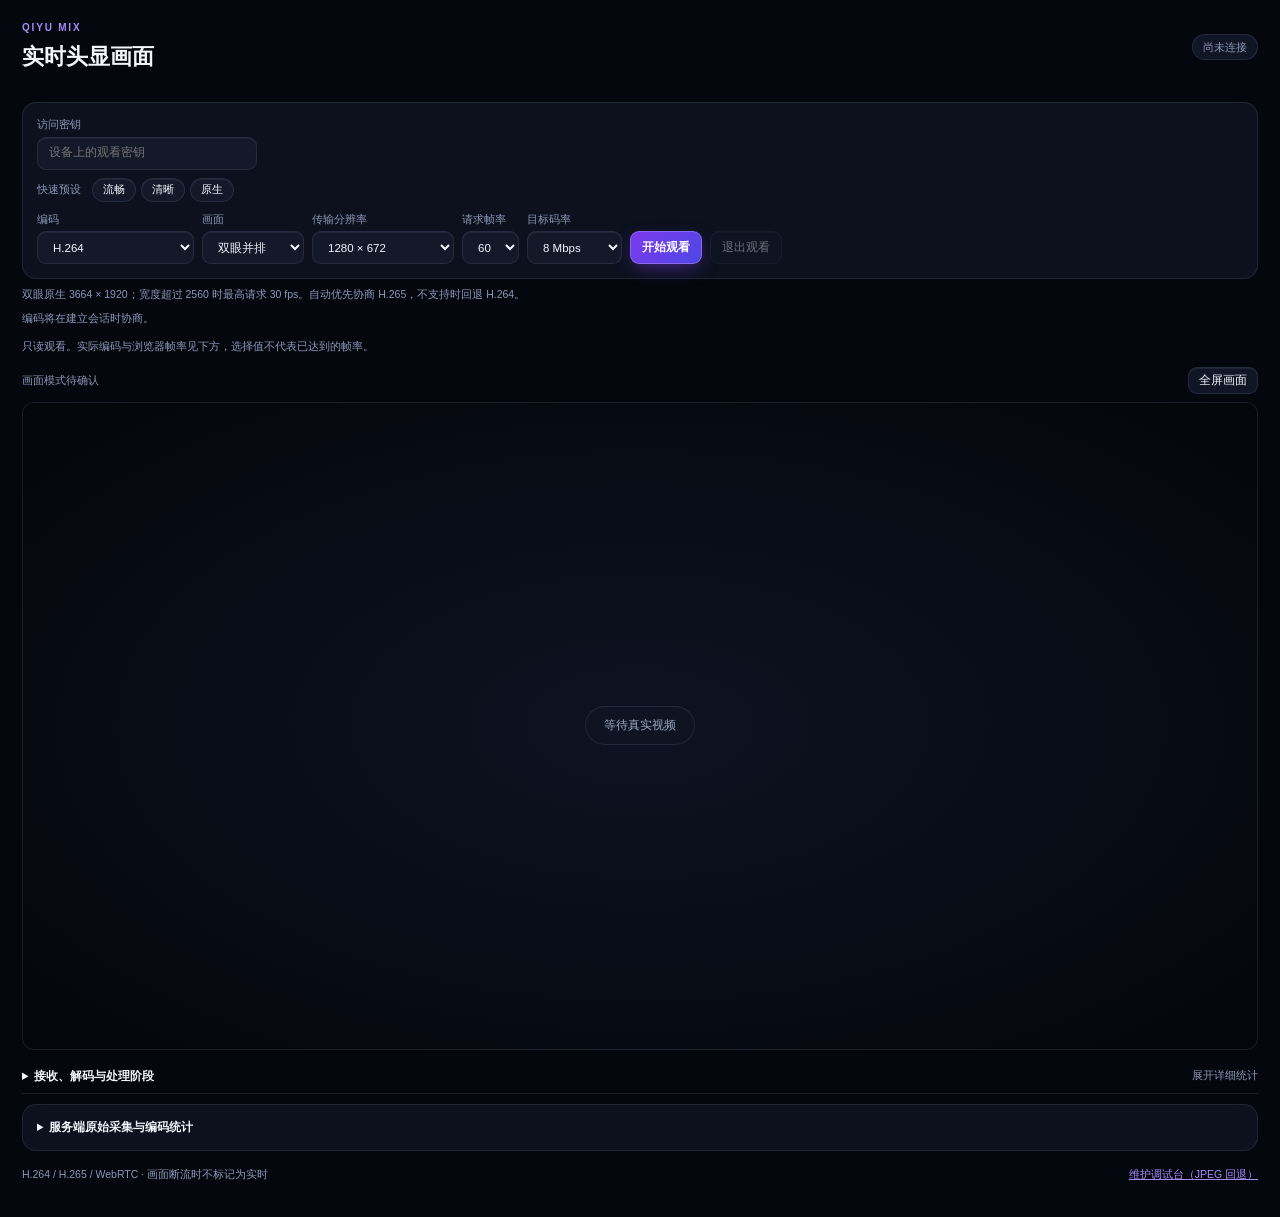
<file: video/web/index.html>
<!doctype html>
<html lang="zh-CN">
<head>
  <meta charset="utf-8">
  <meta name="viewport" content="width=device-width,initial-scale=1">
  <meta name="referrer" content="no-referrer">
  <title>MIX · 实时头显画面</title>
  <link rel="stylesheet" href="style.css">
  <script src="app.js" defer></script>
</head>
<body>
  <header>
    <div><span class="eyebrow">QIYU MIX</span><h1>实时头显画面</h1></div>
    <span id="connection" role="status">尚未连接</span>
  </header>
  <main>
    <form id="controls" class="panel">
      <label id="token-field">访问密钥<input id="token" type="password" autocomplete="off" spellcheck="false" placeholder="设备上的观看密钥"></label>
      <div class="presets" aria-label="画质预设"><span>快速预设</span><button type="button" data-preset="fluid">流畅</button><button type="button" data-preset="detail">清晰</button><button type="button" data-preset="native">原生</button></div>
      <label>编码<select id="codec"><option value="auto">自动 · 优先 H.265</option><option value="h264" selected>H.264</option><option value="h265">H.265 · 不支持时回退</option></select></label>
      <label>画面<select id="eye"><option value="stereo">双眼并排</option><option value="left">单眼 · 左眼</option><option value="right">单眼 · 右眼</option></select></label>
      <label>传输分辨率<select id="width"><option value="640">640 × 336</option><option value="960">960 × 504</option><option value="1280" selected>1280 × 672</option><option value="1600">1600 × 840</option><option value="1920">1920 × 1008</option><option value="2560">2560 × 1342</option><option value="3200">3200 × 1678</option><option value="3664">3664 × 1920 · 原生</option></select></label>
      <label>请求帧率<select id="fps"><option>15</option><option>30</option><option selected>60</option></select></label>
      <label>目标码率<select id="bitrate"><option value="1000000">1 Mbps</option><option value="2000000">2 Mbps</option><option value="4000000">4 Mbps</option><option value="6000000">6 Mbps</option><option value="8000000" selected>8 Mbps</option><option value="12000000">12 Mbps</option><option value="16000000">16 Mbps</option><option value="20000000">20 Mbps</option><option value="30000000">30 Mbps</option><option value="40000000">40 Mbps</option><option value="60000000">60 Mbps</option><option value="80000000">80 Mbps</option><option value="100000000">100 Mbps</option><option value="custom">自定义…</option></select></label>
      <label id="custom-field" hidden>自定义 Mbps<input id="custom-bitrate" type="number" min="1" max="100" step="1" value="24" inputmode="numeric"></label>
      <button id="start" type="submit">开始观看</button>
      <button id="stop" type="button" disabled>退出观看</button>
    </form>
    <p id="quality-hint" class="note"></p>
    <p id="codec-status" class="note" role="status">编码将在建立会话时协商。</p>
    <p id="message" role="status">只读观看。实际编码与浏览器帧率见下方，选择值不代表已达到的帧率。</p>
    <div class="video-toolbar"><span id="capture-mode">画面模式待确认</span><button id="fullscreen" type="button">全屏画面</button></div>
    <section id="screen" class="screen" aria-label="真实双眼或桌面画面">
      <video id="video" autoplay muted playsinline></video>
      <div id="empty">等待真实视频</div>
    </section>
    <details class="metric-details"><summary>接收、解码与处理阶段 <span>展开详细统计</span></summary>
    <div class="measurements">
      <section class="panel">
        <h2>浏览器接收与解码</h2>
        <dl>
          <dt>编码 / 解码器</dt><dd id="decoder">—</dd>
          <dt>实际接收 / 解码帧率</dt><dd id="receive-rate">—</dd>
          <dt>累计接收 / 解码 / 丢帧</dt><dd id="receive-count">—</dd>
          <dt>累计接收字节 / 码率</dt><dd id="receive-bytes">—</dd>
          <dt>实际解码尺寸</dt><dd id="decoded-size">—</dd>
          <dt>硬件解码信息</dt><dd id="power-efficient">—</dd>
          <dt>抖动缓冲 · 本段均值</dt><dd id="jitter-buffer-delay">—</dd>
          <dt>解码耗时 · 本段均值</dt><dd id="decode-delay">—</dd>
          <dt>ICE / STUN 往返时间</dt><dd id="ice-rtt">—</dd>
        </dl>
        <p class="note">各阶段独立测量；RTT 是网络往返时间，不是视频单程延迟。浏览器未提供的字段显示为 —。</p>
      </section>
      <section class="panel">
        <h2>浏览器呈现回调</h2>
        <dl>
          <dt>呈现帧率 / 回调频率</dt><dd id="present-rate">—</dd>
          <dt>累计呈现 / 回调次数</dt><dd id="present-count">—</dd>
          <dt>回调间隔 P50 / P95 / 最大</dt><dd id="present-interval">—</dd>
          <dt>视频媒体时间</dt><dd id="media-time">—</dd>
          <dt>距最近视频回调</dt><dd id="frame-age">—</dd>
        </dl>
        <p class="note">来自 requestVideoFrameCallback，描述浏览器呈现；不代表显示器物理扫描或头显到屏幕的端到端延迟。</p>
      </section>
    </div>
    <section class="panel phase-latency">
      <h2>设备处理阶段 · P50 / P95</h2>
      <dl>
        <dt>采集完成 → 读完帧</dt><dd id="capture-reader-delay">—</dd>
        <dt id="reader-stage-label">读完帧 → 编码输出</dt><dd id="reader-encoder-delay">—</dd>
        <dt>采集完成 → 编码输出</dt><dd id="capture-encoder-delay">—</dd>
        <dt>编码器输入 → 编码输出</dt><dd id="encoder-delay">—</dd>
      </dl>
      <p class="note">设备同一时钟，精确 PTS 对应，最近最多 300 个样本；编码输出含码流解析。原生通路的“采集完成 → 读完帧”包含编码；各行有包含关系，不相加，不代表端到端延迟。</p>
    </section>
    </details>
    <details class="panel"><summary>服务端原始采集与编码统计</summary><pre id="server-stats">尚未收到</pre></details>
    <footer><span>H.264 / H.265 / WebRTC · 画面断流时不标记为实时</span><a id="maintenance" href="/">维护调试台（JPEG 回退）</a></footer>
  </main>
</body>
</html>
</file>
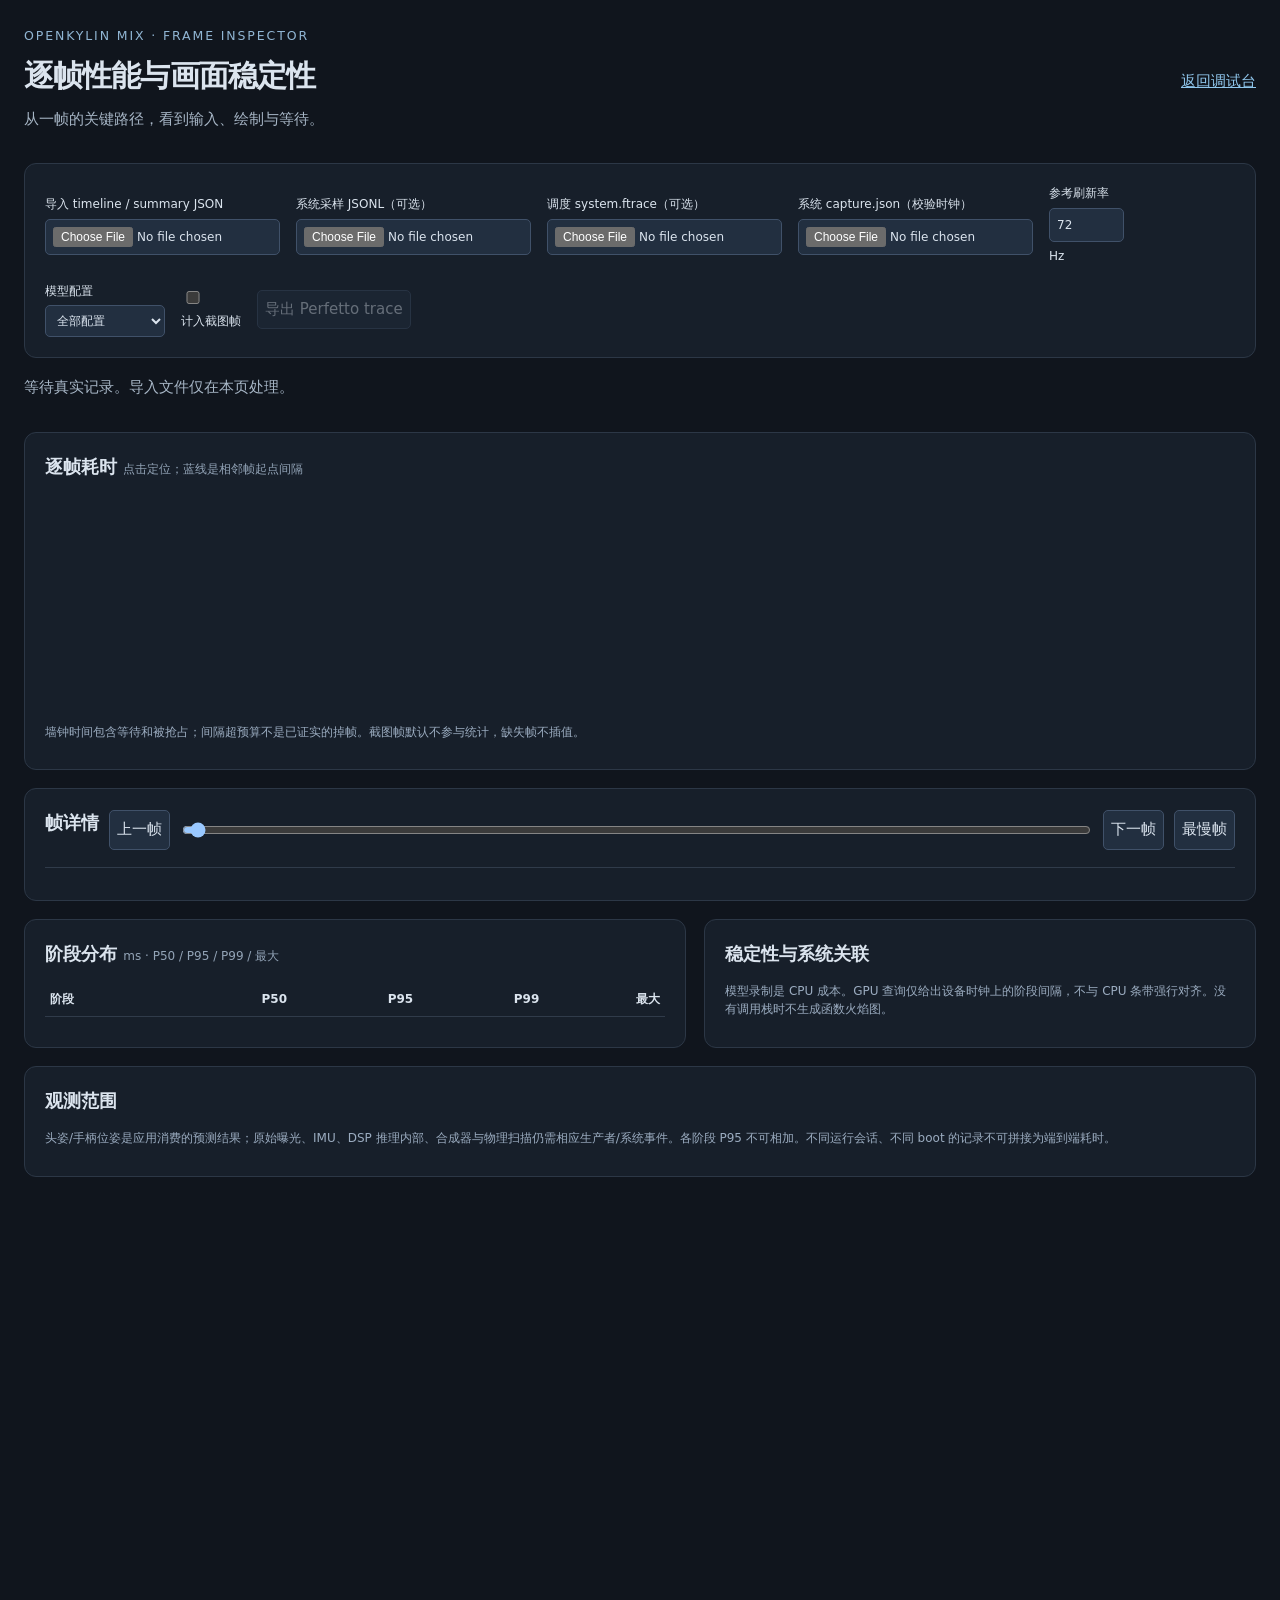
<file: frontend/performance.html>
<!doctype html>
<html lang="zh-CN"><meta charset="utf-8"><meta name="viewport" content="width=device-width, initial-scale=1">
<title>MIX · 逐帧性能分析</title><link rel="stylesheet" href="performance.css">
<header><div><small>OPENKYLIN MIX · FRAME INSPECTOR</small><h1>逐帧性能与画面稳定性</h1><p>从一帧的关键路径，看到输入、绘制与等待。</p></div><a href="index.html">返回调试台</a></header>
<main>
<section class="controls"><label>导入 timeline / summary JSON<input id="file" type="file" accept=".json,application/json"></label><label>系统采样 JSONL（可选）<input id="system" type="file" accept=".jsonl"></label><label>调度 system.ftrace（可选）<input id="kernel" type="file" accept=".ftrace,.trace,.txt"></label><label>系统 capture.json（校验时钟）<input id="metadata" type="file" accept=".json"></label><label>参考刷新率 <input id="hz" type="number" min="1" max="240" value="72"> Hz</label><label>模型配置<select id="mask"><option value="all">全部配置</option><option value="3">模型与射线</option><option value="2">仅射线</option><option value="0">隐藏模型与射线</option></select></label><label><input id="captures" type="checkbox">计入截图帧</label><button id="export" disabled>导出 Perfetto trace</button></section>
<p id="status" role="status">等待真实记录。导入文件仅在本页处理。</p>
<div id="kpis" class="kpis"></div>
<section><h2>逐帧耗时 <small>点击定位；蓝线是相邻帧起点间隔</small></h2><canvas id="overview" height="220" aria-label="逐帧 CPU 墙钟耗时及帧间隔"></canvas><p class="note">墙钟时间包含等待和被抢占；间隔超预算不是已证实的掉帧。截图帧默认不参与统计，缺失帧不插值。</p></section>
<section><div class="row"><h2 id="frame-title">帧详情</h2><button id="previous">上一帧</button><input id="frame" type="range" min="0" max="0" value="0" aria-label="选择帧"><button id="next">下一帧</button><button id="worst">最慢帧</button></div><div id="selection"></div><div id="lanes"></div><div id="gpu"></div></section>
<div class="columns"><section><h2>阶段分布 <small>ms · P50 / P95 / P99 / 最大</small></h2><table><thead><tr><th>阶段</th><th>P50</th><th>P95</th><th>P99</th><th>最大</th></tr></thead><tbody id="stages"></tbody></table></section><section><h2>稳定性与系统关联</h2><div id="health"></div><div id="system-detail"></div><p class="note">模型录制是 CPU 成本。GPU 查询仅给出设备时钟上的阶段间隔，不与 CPU 条带强行对齐。没有调用栈时不生成函数火焰图。</p></section></div>
<section><h2>观测范围</h2><p id="coverage"></p><p class="note">头姿/手柄位姿是应用消费的预测结果；原始曝光、IMU、DSP 推理内部、合成器与物理扫描仍需相应生产者/系统事件。各阶段 P95 不可相加。不同运行会话、不同 boot 的记录不可拼接为端到端耗时。</p></section>
</main><script src="performance.js"></script></html>
</file>
<file: video/web/style.css>
:root{color-scheme:dark;--bg:#05070e;--panel:rgba(15,20,34,0.82);--surface-2:rgba(22,29,47,0.75);--line:rgba(148,163,196,0.14);--text:#f3f6fc;--muted:#8b98b8;--accent:#a78bfa;--green:#34d399;font:12.5px/1.5 Inter,-apple-system,BlinkMacSystemFont,"SF Pro Display","Segoe UI","Noto Sans SC",sans-serif;color:var(--text);background:var(--bg);font-variant-numeric:tabular-nums}
:root[data-theme=light]{color-scheme:light;--bg:#eef2f9;--panel:rgba(255,255,255,0.88);--surface-2:rgba(244,247,253,0.92);--line:rgba(30,41,59,0.1);--text:#0f172a;--muted:#586782;--accent:#6d28d9;--green:#059669}
*{box-sizing:border-box}[hidden]{display:none!important}body{margin:0;-webkit-font-smoothing:antialiased}header,main{max-width:1500px;margin:auto;padding:18px 22px}header{display:flex;align-items:center;justify-content:space-between;padding-bottom:8px}.eyebrow{font-size:10px;letter-spacing:.18em;color:var(--accent);font-weight:750}h1{font-size:22px;margin:3px 0}h2{font-size:13px;margin:0 0 12px}#connection{color:var(--muted);border:1px solid var(--line);border-radius:999px;padding:4px 10px;font-size:11px;background:var(--surface-2)}#connection.live{color:var(--green);border-color:color-mix(in srgb,var(--green) 38%,var(--line));background:color-mix(in srgb,var(--green) 12%,transparent)}.panel{background:var(--panel);backdrop-filter:blur(16px);border:1px solid var(--line);border-radius:14px;padding:14px}form{display:flex;align-items:end;flex-wrap:wrap;gap:8px}label{display:grid;gap:4px;color:var(--muted);font-size:10.5px}input,select,button{font:inherit;font-size:11.5px;border:1px solid var(--line);border-radius:9px;padding:6px 11px;background:var(--surface-2);color:var(--text);min-height:33px;box-shadow:inset 0 1px 0 rgba(255,255,255,0.06)}input{width:220px;max-width:100%}#custom-bitrate{width:88px}button{cursor:pointer;transition:all .15s ease;font-weight:520}button:hover:not(:disabled){border-color:var(--accent);background:color-mix(in srgb,var(--accent) 16%,var(--panel))}#start{background:linear-gradient(135deg,#7c3aed,#4f46e5);border-color:rgba(167,139,250,0.55);color:#fff;font-weight:650;box-shadow:0 6px 18px -4px rgba(124,58,237,0.55)}button:disabled{opacity:.42;cursor:default}:focus-visible{outline:2px solid var(--accent);outline-offset:2px}.presets{display:flex;gap:5px;align-items:center;width:100%;padding-bottom:2px}.presets span{color:var(--muted);font-size:10.5px;margin-right:6px}.presets button{min-height:24px;padding:2px 10px;border-radius:999px;font-size:10.5px}#message{min-height:18px;color:var(--muted);font-size:11px}.screen{position:relative;display:grid;place-items:center;min-height:210px;aspect-ratio:3664/1920;max-height:74vh;background:radial-gradient(ellipse at center,#0d1322,#04060b);border:1px solid var(--line);border-radius:12px;overflow:hidden}video{position:absolute;inset:0;display:block;min-width:0;min-height:0;width:100%;height:100%;object-fit:contain}#empty{position:absolute;padding:10px 18px;border-radius:999px;background:rgba(15,21,35,0.82);backdrop-filter:blur(8px);border:1px solid var(--line);color:#9ba8c2;font-size:11.5px;pointer-events:none}.measurements{display:grid;grid-template-columns:1fr 1fr;gap:10px;margin:10px 0}dl{display:grid;grid-template-columns:minmax(105px,auto) 1fr;gap:7px 12px;margin:0;font-size:11.5px}dt{color:var(--muted)}dd{margin:0;text-align:right;font-variant-numeric:tabular-nums;font-family:"JetBrains Mono",ui-monospace,monospace;overflow-wrap:anywhere}.note{font-size:10.5px;color:var(--muted);margin:8px 0 0}summary{cursor:pointer;color:var(--text);font-size:11.5px;font-weight:600}summary span{color:var(--muted);float:right;font-size:10.5px;font-weight:400}.metric-details{margin:10px 0}.metric-details>summary{padding:8px 0;border-bottom:1px solid var(--line)}pre{white-space:pre-wrap;overflow-wrap:anywhere;font:10.5px/1.45 ui-monospace,monospace;max-height:260px;overflow:auto}footer{display:flex;justify-content:space-between;gap:14px;padding:16px 0;color:var(--muted);font-size:10.5px}a{color:var(--accent)}.video-toolbar{display:flex;align-items:center;justify-content:space-between;gap:10px;margin:8px 0;color:var(--muted);font-size:10.5px}.video-toolbar button{padding:4px 10px;min-height:26px}.screen:fullscreen{max-height:none;width:100vw;height:100vh;border:0;border-radius:0;background:#000}.phase-latency{margin-bottom:10px}.embedded{background:transparent}.embedded>header,.embedded footer{display:none}.embedded main{padding:12px 16px;max-width:none}.embedded .screen{max-height:none;min-height:0}.embedded form.panel{border:0;padding:0 0 10px;background:transparent;border-bottom:1px solid var(--line);border-radius:0;backdrop-filter:none}.embedded .panel{padding:10px 12px}
@media(max-width:760px){header,main{padding:12px}.measurements{grid-template-columns:1fr}form{align-items:stretch}#token-field{width:100%}input{width:100%}h1{font-size:20px}dl{gap:6px}footer{display:block}.screen{min-height:150px}}
@media(prefers-reduced-motion:reduce){*{transition:none!important}}

.screen.mono{width:min(100%,calc(70vh * 1832 / 1920));aspect-ratio:1832/1920;max-height:none;margin-inline:auto}.screen.mono:fullscreen{width:100vw;height:100vh;aspect-ratio:auto}
</file>
<file: frontend/performance.css>
:root{font:15px/1.55 system-ui,sans-serif;color:#dbe4ee;background:#10151d;color-scheme:dark}*{box-sizing:border-box}body{margin:0}header,main{max-width:1500px;margin:auto;padding:24px}header{display:flex;align-items:center;justify-content:space-between;padding-bottom:0}header small{letter-spacing:.15em;color:#91b6d4}h1{font-size:30px;letter-spacing:-.03em;margin:6px 0}h2{font-size:18px;margin:0 0 14px}h2 small{font-weight:400;color:#93a4b7;font-size:12px}p{margin:8px 0;color:#a7b6c6}a{color:#90c7ed}section{background:#171f2a;border:1px solid #2c3746;border-radius:12px;padding:20px;margin-bottom:18px}.controls{display:flex;gap:16px;flex-wrap:wrap;align-items:center}.controls label{font-size:12px;display:grid;gap:5px}input,button,select{font:inherit;max-width:100%;background:#222f40;color:inherit;border:1px solid #405169;border-radius:5px;padding:7px}input[type=number]{width:75px}input[type=checkbox]{width:16px}input[type=file]{width:235px}button{cursor:pointer}button:disabled{opacity:.4}.kpis{display:grid;grid-template-columns:repeat(4,1fr);gap:15px;margin:16px 0}.kpi{padding:17px;background:#1b2634;border-radius:9px}.kpi b{display:block;font-size:25px;font-variant-numeric:tabular-nums}.kpi small,.note{font-size:12px;color:#9bacc0}canvas{display:block;width:100%;cursor:crosshair}.columns{display:grid;grid-template-columns:1.2fr 1fr;gap:18px}.columns section{min-width:0}.row{display:flex;align-items:center;gap:10px;flex-wrap:wrap}.row h2{margin-right:auto}.row input{flex:1;min-width:150px}table{border-collapse:collapse;width:100%;font-size:12px}td,th{text-align:right;padding:8px 5px;border-bottom:1px solid #303b4a}td:first-child,th:first-child{text-align:left}td{font-variant-numeric:tabular-nums}.track{display:grid;grid-template-columns:150px 1fr;gap:12px;margin:10px 0;font-size:12px}.strip{position:relative;min-height:30px;background:#101822;border-radius:3px;overflow:hidden}.slice{position:absolute;top:0;height:29px;overflow:hidden;white-space:nowrap;font-size:10px;padding:5px 3px;border-left:1px solid #121c28;background:#376187;color:#fff;cursor:help}.track:nth-child(3n) .slice{background:#486e63}.track:nth-child(3n+2) .slice{background:#635d86}#selection{font-size:13px;margin:15px 0}#gpu{font-size:13px;border-top:1px solid #303b4a;margin-top:16px;padding-top:12px}.pill{display:inline-block;padding:2px 7px;background:#253446;border-radius:4px;margin:3px}.warning{color:#e4b98c}#status{overflow-wrap:anywhere}#system-detail{font-size:12px}ul{padding-left:20px}@media(max-width:800px){.columns{grid-template-columns:1fr}.kpis{grid-template-columns:1fr 1fr}.track{grid-template-columns:110px 1fr}header,main{padding:14px}h1{font-size:24px}}
</file>
